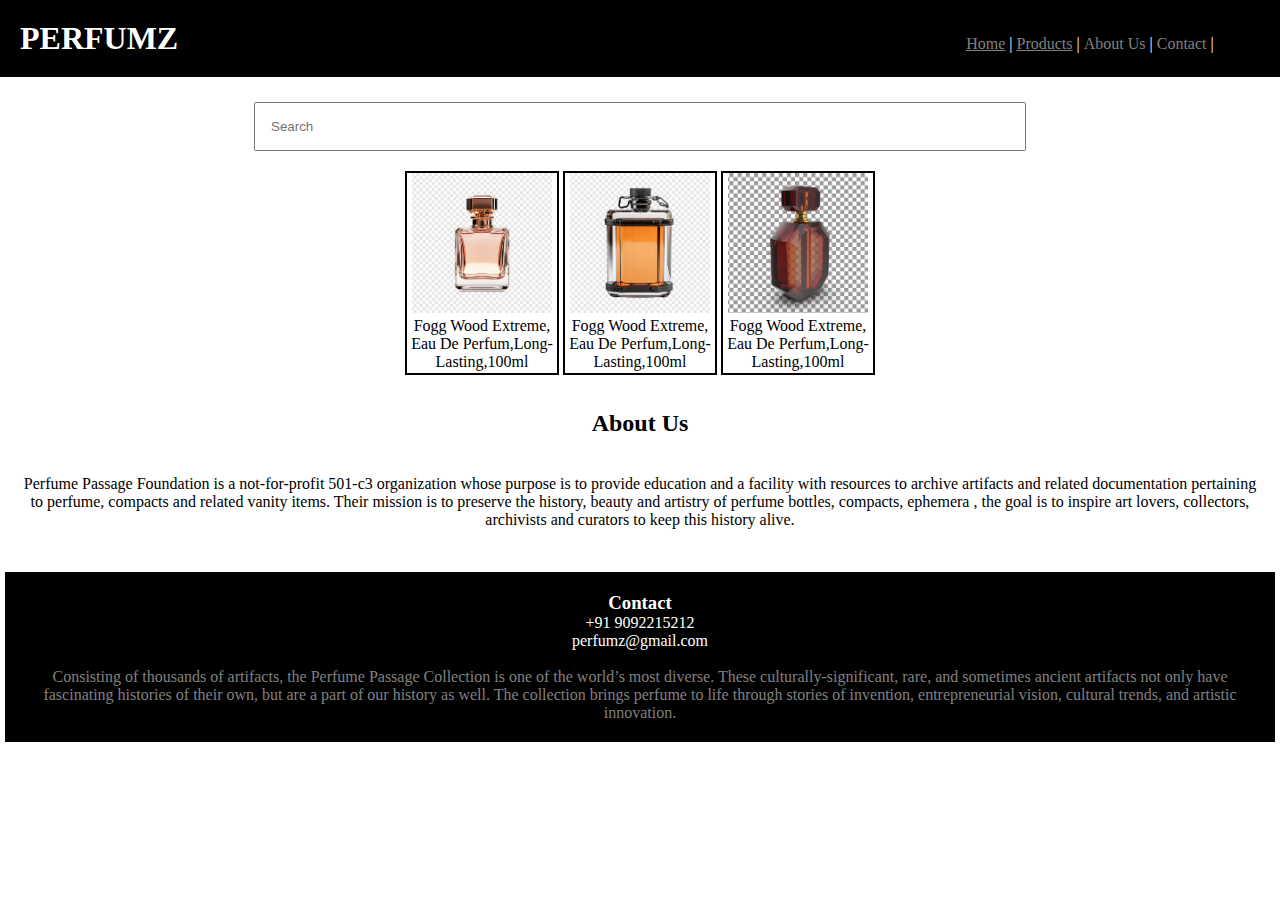
<file: PERFUMY/index.html>
<!DOCTYPE html>
<html lang="en">
<head>
    <meta charset="UTF-8">
    <meta name="viewport" content="width=device-width, initial-scale=1.0">
    <title>PERFUMZ</title>
    <link rel="stylesheet" href="style.css">
</head>
<body>
    <div class="one">
        <nav>
            <h1>PERFUMZ</h1></nav>
        <ul>
            <li> <a href="https://www.perfumenetwork.in/collections/oriental?srsltid=AfmBOoqZmBDjmDQ-AM6T3rYQlnXjQxdMtIms1DurejJ0s6mLyWYQCupa">Home</a> </li>  |
            <li> <a href="https://www.perfumenetwork.in/collections/sampling#">Products</a> </li>  |
            <li>About Us</li>  |
            <li>Contact</li>  |
        </ul>
    </div>
    <div class="two"> 
        <input placeholder="Search">
        
        <center><div id="one">
            <img src="img/luxury-perfume-bottle-png-isolated-transparent-background_191095-9836.avif">
        <p class="ten">Fogg Wood Extreme, Eau De Perfum,Long-Lasting,100ml</p></div>
        <div id="two"><img src="img/flask-with-collapsible-shot-bottle-isolated-transparent-background_191095-25792 - Copy.avif"><p class="ten">Fogg Wood Extreme, Eau De Perfum,Long-Lasting,100ml</p></div>
        <div id="three"><img src="img/psd-3d-perfume-bottle-top-isolated-transparent-background_817178-4607.avif"><p class="ten">Fogg Wood Extreme, Eau De Perfum,Long-Lasting,100ml</p></div></center>
    </div>
    <div class="three">
       <center><h2>About Us</h2><br>
        <p class="qwe">Perfume Passage Foundation is a not-for-profit 501-c3 organization whose purpose is to provide education and a facility with resources to archive artifacts and related documentation pertaining to perfume, compacts and related vanity items. 

            Their mission is to preserve the history, beauty and artistry of perfume bottles, compacts, ephemera , the goal is to inspire art lovers, collectors, archivists and curators to keep this history alive.  </p>
    
    </center> <br>
    </div>
    <div class="four">
       <center> <h3>Contact</h3>
        <p>+91 9092215212</p>
        <p>perfumz@gmail.com</p><br>
        <p id="five"> Consisting of thousands of artifacts, the Perfume Passage Collection is one of the world’s most diverse. These culturally-significant, rare, and sometimes ancient artifacts not only have fascinating histories of their own, but are a part of our history as well. 

            The collection brings perfume to life through stories of invention, entrepreneurial vision, cultural trends, and artistic innovation.</p>
    
        </center>    </div>
    
</body>
</html>
</file>
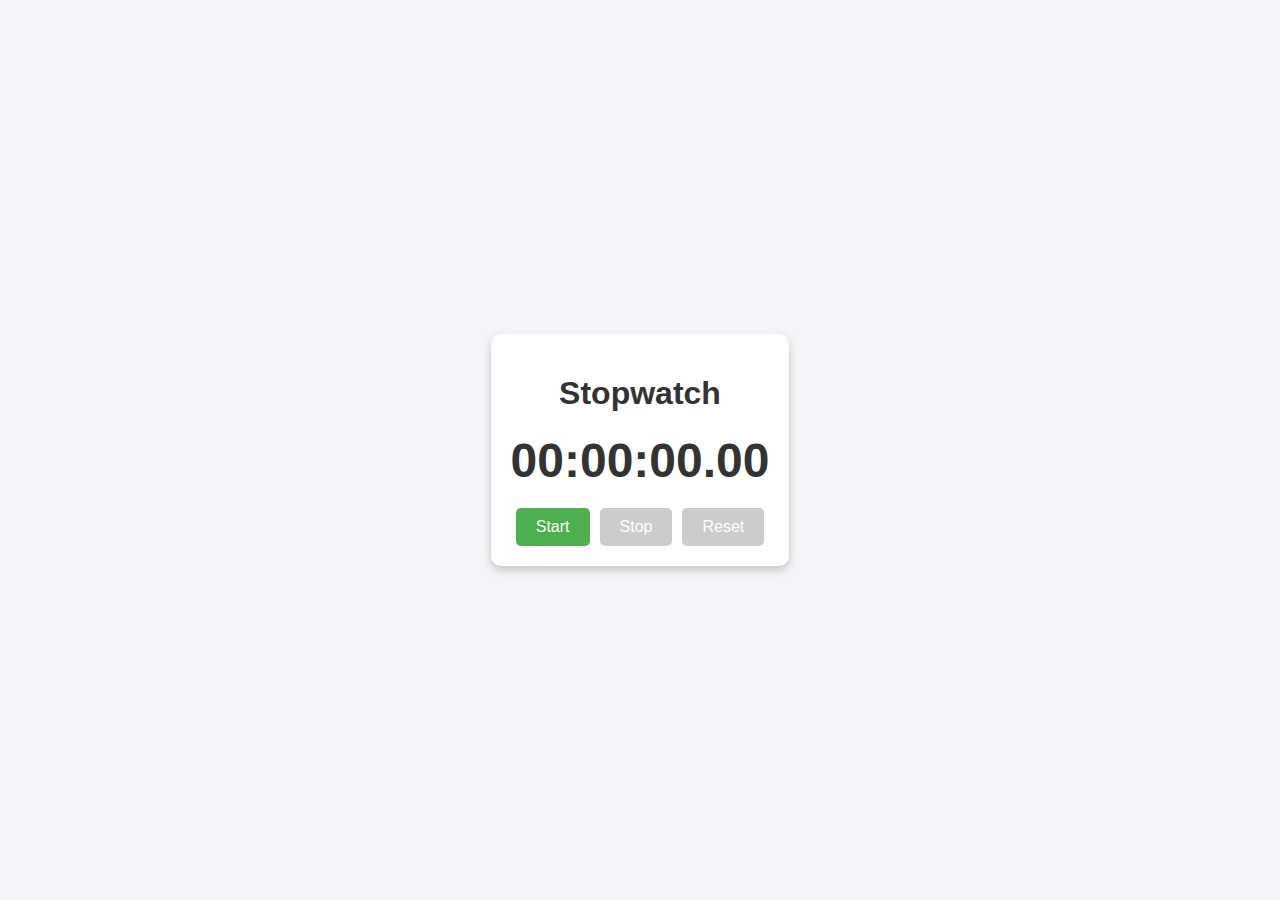
<file: STOP WATCH/index.html>
<!DOCTYPE html>
<html lang="en">
<head>
    <meta charset="UTF-8">
    <meta name="viewport" content="width=device-width, initial-scale=1.0">
    <title>Interactive Stopwatch</title>
    <link rel="stylesheet" href="style.css">
</head>
<body>
    <div class="stopwatch-container">
        <h1>Stopwatch</h1>
        <div class="time-display">00:00:00.00</div>
        <div class="buttons">
            <button id="start" class="btn">Start</button>
            <button id="stop" class="btn" disabled>Stop</button>
            <button id="reset" class="btn" disabled>Reset</button>
        </div>
    </div>
    <script src="script.js"></script>
</body>
</html>
</file>
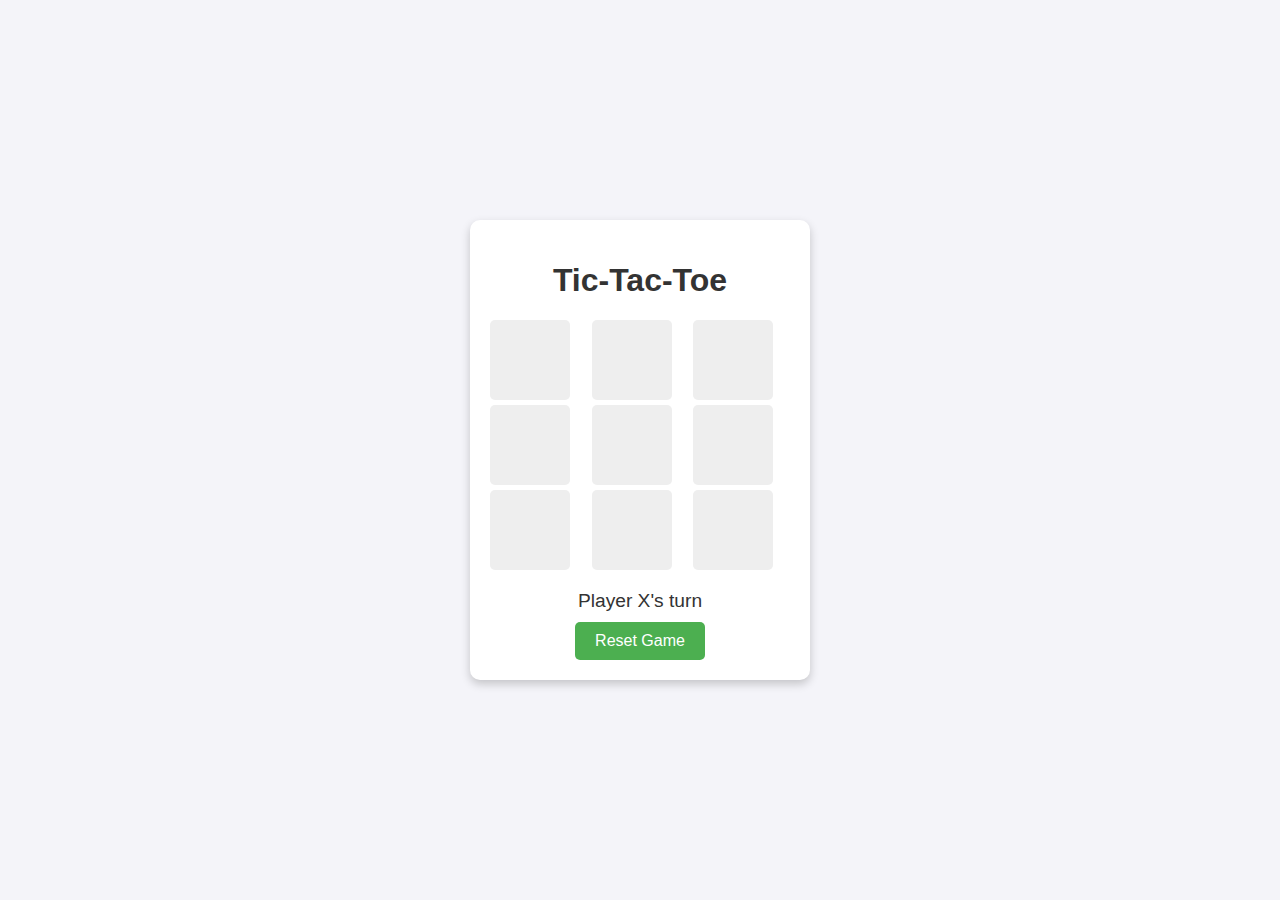
<file: TIC TAC TOE/index.html>
<!DOCTYPE html>
<html lang="en">
<head>
    <meta charset="UTF-8">
    <meta name="viewport" content="width=device-width, initial-scale=1.0">
    <title>Tic-Tac-Toe</title>
    <link rel="stylesheet" href="styles.css">
</head>
<body>
    <div class="game-container">
        <h1>Tic-Tac-Toe</h1>
        <div class="board">
            <div class="cell" data-index="0"></div>
            <div class="cell" data-index="1"></div>
            <div class="cell" data-index="2"></div>
            <div class="cell" data-index="3"></div>
            <div class="cell" data-index="4"></div>
            <div class="cell" data-index="5"></div>
            <div class="cell" data-index="6"></div>
            <div class="cell" data-index="7"></div>
            <div class="cell" data-index="8"></div>
        </div>
        <p class="status">Player X's turn</p>
        <button id="reset" class="btn">Reset Game</button>
    </div>
    <script src="script.js"></script>
</body>
</html>
</file>
<file: PERFUMY/style.css>
*{
 margin: 0;
 


}
.one{
    background-color: black;
    color: white;
    padding: 20px;
}
h1,ul,li,nav{
    display: inline;

}
li{
    color: gray;
    cursor: pointer;
    text-decoration: none;
}
a{
    color: grey;
}
a:hover{
    color: white;
}

ul{
    margin-left: 60%;
}
.five{
    margin-top: 30px;
    background-color: white;
    color: black;
    border-style: solid;
    border-width: 1;
    border-color: gray;
    height: 20px;
    padding: 10px;
    margin-left: 200px;
    margin-right: 200px;
}

.three{
    margin-top: 10px;
}
.four{
    background-color: black;
    color: white;
    padding: 20px;
    margin-top: 5px;
    margin: 5px;
}
#five{
    color: gray;
}
#one{
    background-color: white;
    width: 150px;
    height: 200px;
    border-color: black;
    border-width: 2px;
    border-style: solid;
    display: inline-block;
    margin-top: 20px;
    
}
#two{
    background-color: white;
    width: 150px;
    height: 200px;
    border-color: black;
    border-width: 2px;
    border-style: solid;
    display: inline-block;


}
#three{
    background-color: white;
    width: 150px;
    height: 200px;
    border-color: black;
    border-width: 2px;
    border-style: solid;
    display: inline-block;

}
.ten{
    padding-top: 100;
    cursor: pointer;
}
.ten:hover{
    background-color: black;
    color: white;
}
input{
    width: 60%;
    padding: 15px;
   
}
.two{
    padding: 25px;
    text-align: center;
}
img{
    width: 140px;
    height: 140px;
}
.qwe{
    padding: 20px;
}
</file>
<file: STOP WATCH/style.css>
/* styles.css */
body {
    font-family: Arial, sans-serif;
    background-color: #f4f4f9;
    color: #333;
    margin: 0;
    display: flex;
    justify-content: center;
    align-items: center;
    height: 100vh;
}

.stopwatch-container {
    text-align: center;
    background: #ffffff;
    padding: 20px;
    border-radius: 10px;
    box-shadow: 0 4px 10px rgba(0, 0, 0, 0.2);
}

.time-display {
    font-size: 3rem;
    margin: 20px 0;
    font-weight: bold;
}

.buttons {
    display: flex;
    gap: 10px;
    justify-content: center;
}

.btn {
    font-size: 1rem;
    padding: 10px 20px;
    border: none;
    border-radius: 5px;
    cursor: pointer;
    background-color: #4caf50;
    color: white;
    transition: background-color 0.3s ease;
}

.btn:hover {
    background-color: #45a049;
}

.btn:disabled {
    background-color: #ccc;
    cursor: not-allowed;
}
</file>
<file: TIC TAC TOE/styles.css>
/* styles.css */
body {
    font-family: Arial, sans-serif;
    background-color: #f4f4f9;
    display: flex;
    flex-direction: column;
    align-items: center;
    justify-content: center;
    height: 100vh;
    margin: 0;
    color: #333;
}

.game-container {
    text-align: center;
    background: #ffffff;
    padding: 20px;
    border-radius: 10px;
    box-shadow: 0 4px 10px rgba(0, 0, 0, 0.2);
    width: 300px;
}

.board {
    display: grid;
    grid-template-columns: repeat(3, 1fr);
    gap: 5px;
    margin: 20px 0;
}

.cell {
    width: 80px;
    height: 80px;
    background: #eee;
    display: flex;
    align-items: center;
    justify-content: center;
    font-size: 2rem;
    font-weight: bold;
    cursor: pointer;
    border-radius: 5px;
    transition: background 0.3s ease;
}

.cell:hover {
    background: #ddd;
}

.cell.taken {
    cursor: not-allowed;
    background: #ccc;
}

.status {
    font-size: 1.2rem;
    margin-bottom: 10px;
}

.btn {
    font-size: 1rem;
    padding: 10px 20px;
    border: none;
    border-radius: 5px;
    cursor: pointer;
    background-color: #4caf50;
    color: white;
    transition: background-color 0.3s ease;
}

.btn:hover {
    background-color: #45a049;
}
</file>
